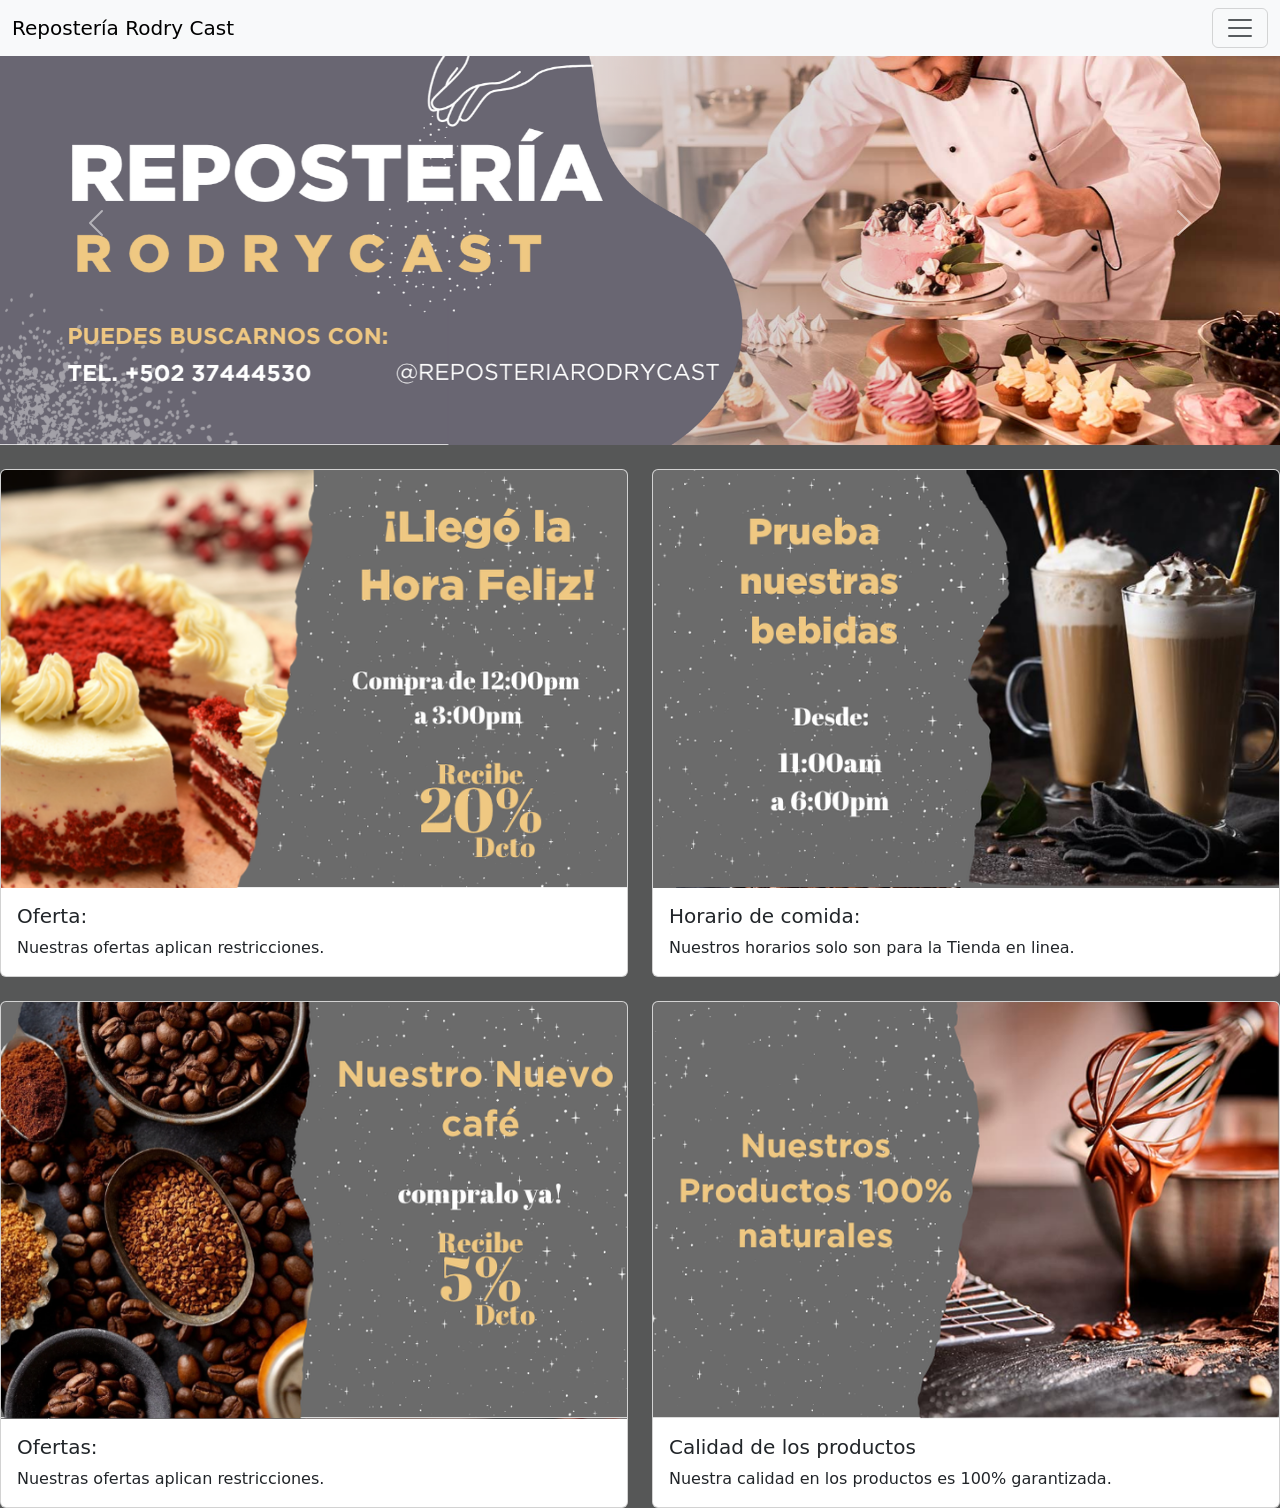
<file: index.html>
<!doctype html>
<html lang="es">
  <head>
    <meta charset="UTF-8" />
    <meta name="viewport" content="width=device-width, initial-scale=1.0" />
    <link
      href="https://cdn.jsdelivr.net/npm/bootstrap@5.3.8/dist/css/bootstrap.min.css"
      rel="stylesheet"
      integrity="sha384-sRIl4kxILFvY47J16cr9ZwB07vP4J8+LH7qKQnuqkuIAvNWLzeN8tE5YBujZqJLB"
      crossorigin="anonymous"
    />
    <link rel="icon" href="favicon.png" type="image/png" />
    <link rel="stylesheet" href="estilos.css">
    <title>Inicio</title>
  </head>
  <body>
    <!--Menú-->
    <nav class="navbar bg-body-tertiary fixed-top">
      <div class="container-fluid">
        <a class="navbar-brand" href="Index.html">Repostería Rodry Cast</a>
        <button
          class="navbar-toggler"
          type="button"
          data-bs-toggle="offcanvas"
          data-bs-target="#offcanvasNavbar"
          aria-controls="offcanvasNavbar"
          aria-label="Toggle navigation"
        >
          <span class="navbar-toggler-icon"></span>
        </button>
        <div
          class="offcanvas offcanvas-end"
          tabindex="-1"
          id="offcanvasNavbar"
          aria-labelledby="offcanvasNavbarLabel"
        >
          <div class="offcanvas-header">
            <h5 class="offcanvas-title" id="offcanvasNavbarLabel">Menú</h5>
            <button
              type="button"
              class="btn-close"
              data-bs-dismiss="offcanvas"
              aria-label="Close"
            ></button>
          </div>
          <div class="offcanvas-body">
            <ul class="navbar-nav justify-content-end flex-grow-1 pe-3">
              <li class="nav-item">
                <a class="nav-link" href="Index.html">Inicio</a>
              </li>
              <li class="nav-item">
                <a
                  class="nav-link active"
                  aria-current="page"
                  href="diseños.html"
                  >Diseños</a
                >
              </li>
              <li class="nav-item">
                <a class="nav-link active" href="pedidosenlinea.html"
                  >Pedídos en Linea</a
                >
              </li>
              <li class="nav-item">
                <a
                  class="nav-link active"
                  aria-current="page"
                  href="videos.html"
                  >Videos</a
                >
              </li>
              <li class="nav-item">
                <a
                  class="nav-link active"
                  aria-current="page"
                  href="ubicacion.html"
                  >Ubicación</a
                >
              </li>
            </ul>
            <form class="d-flex mt-3" role="Buscar">
              <input
                class="form-control me-2"
                type="Buscar"
                placeholder="Buscar"
                aria-label="Buscar"
              />
              <button class="btn btn-outline-success" type="submit">
                Buscador
              </button>
            </form>
          </div>
        </div>
      </div>
    </nav>
    <!--Carrusel-->
    <div id="carouselExample" class="carousel slide">
      <div class="carousel-inner">
        <div class="carousel-item active">
          <img src="imagen/9.png" class="d-block w-100" alt="..." />
        </div>
        <div class="carousel-item">
          <img src="imagen/8.png" class="d-block w-100" alt="..." />
        </div>
        <div class="carousel-item">
          <img src="imagen/7.png" class="d-block w-100" alt="..." />
        </div>
        <div class="carousel-item">
          <img src="imagen/6.png" class="d-block w-100" alt="..." />
        </div>
        <div class="carousel-item">
          <img src="imagen/88.png" class="d-block w-100" alt="..." />
        </div>
      </div>
      <button
        class="carousel-control-prev"
        type="button"
        data-bs-target="#carouselExample"
        data-bs-slide="prev"
      >
        <span class="carousel-control-prev-icon" aria-hidden="true"></span>
        <span class="visually-hidden">Previous</span>
      </button>
      <button
        class="carousel-control-next"
        type="button"
        data-bs-target="#carouselExample"
        data-bs-slide="next"
      >
        <span class="carousel-control-next-icon" aria-hidden="true"></span>
        <span class="visually-hidden">Next</span>
      </button>
    </div>
    <br />
    <!--tarjeta-->
    <div class="row row-cols-1 row-cols-md-2 g-4">
      <div class="col">
        <div class="card">
          <img src="imagen/1.png" class="card-img-top" alt="..." />
          <div class="card-body">
            <h5 class="card-title">Oferta:</h5>
            <p class="card-text">
             Nuestras ofertas aplican restricciones.
            </p>
          </div>
        </div>
      </div>
      <div class="col">
        <div class="card">
          <img src="imagen/2.png" class="card-img-top" alt="..." />
          <div class="card-body">
            <h5 class="card-title">Horario de comida:</h5>
            <p class="card-text">
              Nuestros horarios solo son para la Tienda en linea.
            </p>
          </div>
        </div>
      </div>
      <div class="col">
        <div class="card">
          <img src="imagen/3.png" class="card-img-top" alt="..." />
          <div class="card-body">
            <h5 class="card-title">Ofertas:</h5>
            <p class="card-text">
              Nuestras ofertas aplican restricciones.
            </p>
          </div>
        </div>
      </div>
      <div class="col">
        <div class="card">
          <img src="imagen/4.png" class="card-img-top" alt="..." />
          <div class="card-body">
            <h5 class="card-title">Calidad de los productos</h5>
            <p class="card-text">
              Nuestra calidad en los productos es 100% garantizada.
            </p>
          </div>
        </div>
      </div>
    </div>
    <script
      src="https://cdn.jsdelivr.net/npm/@popperjs/core@2.11.8/dist/umd/popper.min.js"
      integrity="sha384-I7E8VVD/ismYTF4hNIPjVp/Zjvgyol6VFvRkX/vR+Vc4jQkC+hVqc2pM8ODewa9r"
      crossorigin="anonymous"
    ></script>
    <script
      src="https://cdn.jsdelivr.net/npm/bootstrap@5.3.8/dist/js/bootstrap.min.js"
      integrity="sha384-G/EV+4j2dNv+tEPo3++6LCgdCROaejBqfUeNjuKAiuXbjrxilcCdDz6ZAVfHWe1Y"
      crossorigin="anonymous"
    ></script>
  </body>
</html>
</file>
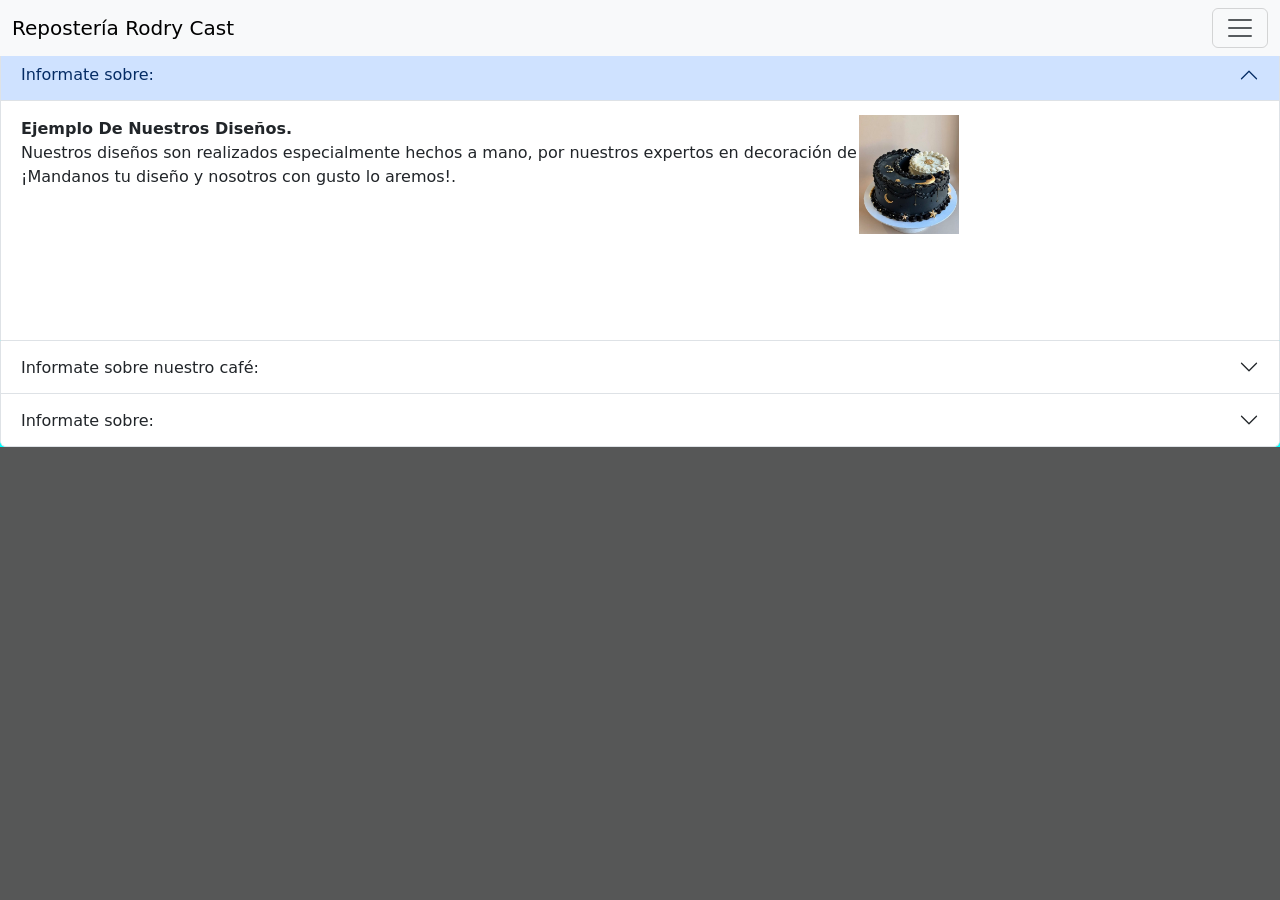
<file: diseños.html>
<!DOCTYPE html>
<html lang="es">
<head>
    <meta charset="UTF-8">
    <meta name="viewport" content="width=device-width, initial-scale=1.0">
    <link href="https://cdn.jsdelivr.net/npm/bootstrap@5.3.8/dist/css/bootstrap.min.css" rel="stylesheet" integrity="sha384-sRIl4kxILFvY47J16cr9ZwB07vP4J8+LH7qKQnuqkuIAvNWLzeN8tE5YBujZqJLB" crossorigin="anonymous">
    <link rel="icon" href="favicon.png" type="image/png">
    <link rel="stylesheet" href="estilos.css">

    <title>Diseños</title>
</head>
<body>
<!--Menú-->
<nav class="navbar bg-body-tertiary fixed-top">
  <div class="container-fluid">
    <a class="navbar-brand" href="diseños.html">Repostería Rodry Cast</a>
    <button class="navbar-toggler" type="button" data-bs-toggle="offcanvas" data-bs-target="#offcanvasNavbar" aria-controls="offcanvasNavbar" aria-label="Toggle navigation">
      <span class="navbar-toggler-icon"></span>
    </button>
    <div class="offcanvas offcanvas-end" tabindex="-1" id="offcanvasNavbar" aria-labelledby="offcanvasNavbarLabel">
    <div class="offcanvas-header">
        <h5 class="offcanvas-title" id="offcanvasNavbarLabel">Menú</h5>
    <button type="button" class="btn-close" data-bs-dismiss="offcanvas" aria-label="Close"></button>
    </div>
    <div class="offcanvas-body">
        <ul class="navbar-nav justify-content-end flex-grow-1 pe-3">
            <li class="nav-item">
    <a class="nav-link active" aria-current="page" href="Index.html">inicio</a>
          </li>
            <li class="nav-item">
    <a class="nav-link active" aria-current="page" href="diseños.html">Diseños</a>
          </li>
            <li class="nav-item">
    <a class="nav-link active" href="pedidosenlinea.html">Pedídos en Linea</a>
          </li>
           <li class="nav-item">
    <a class="nav-link active" aria-current="page" href="videos.html">Videos</a>
          </li>
          <li class="nav-item">
    <a class="nav-link active" aria-current="page" href="ubicacion.html">Ubicación</a>
          </li>
        </ul>
        <form class="d-flex mt-3" role="Buscar">
          <input class="form-control me-2" type="Buscar" placeholder="Buscar" aria-label="Buscar"/>
      <button class="btn btn-outline-success" type="submit">Buscador</button>
        </form>
    </div>
    </div>
  </div>
</nav>
    <!--acordeon-->
    <br>
    <br>
    <div class="accordion" id="accordionExample">
  <div class="accordion-item">
    <h2 class="accordion-header">
      <button class="accordion-button" type="button" data-bs-toggle="collapse" data-bs-target="#collapseOne" aria-expanded="true" aria-controls="collapseOne">
        Informate sobre:
      </button>
    </h2>
    <div id="collapseOne" class="accordion-collapse collapse show" data-bs-parent="#accordionExample">
      <div class="accordion-body">
        <strong>Ejemplo De Nuestros Diseños.</strong><p>Nuestros diseños son realizados especialmente hechos a mano, por nuestros expertos en decoración de repostrería,<br>¡Mandanos tu diseño y nosotros con gusto lo aremos!. </p>
      <div class="jh">
        <img src="imagen/Asthetic cake ideas.jpg" alt="">
        </div>
      </div>
    </div>
  </div>
  <div class="accordion-item">
    <h2 class="accordion-header">
      <button class="accordion-button collapsed" type="button" data-bs-toggle="collapse" data-bs-target="#collapseTwo" aria-expanded="false" aria-controls="collapseTwo">
        Informate sobre nuestro café:
      </button>
    </h2>
    <div id="collapseTwo" class="accordion-collapse collapse" data-bs-parent="#accordionExample">
      <div class="accordion-body">
        <p>Nuestro café es importado desde Colombia, teniendo un sabor unico e inigualable, ¡debes de probarlo ya!<p>
          <img src="imagen/cafe colombia.webp" alt="">
        </div>
    </div>
  </div>
  <div class="accordion-item">
    <h2 class="accordion-header">
      <button class="accordion-button collapsed" type="button" data-bs-toggle="collapse" data-bs-target="#collapseThree" aria-expanded="false" aria-controls="collapseThree">
        Informate sobre:
      </button>
    </h2>
    <div id="collapseThree" class="accordion-collapse collapse" data-bs-parent="#accordionExample">
      <div class="accordion-body">
        <strong>Diferencia con Pastelería:</strong><p>La repostería suele enfocarse en lo tradicional y sencillo, mientras que la pastelería técnica es más compleja y detallada.</p>
      </div>
    </div>
  </div>
</div>
    <!--final de acordeon-->
    <script src="https://cdn.jsdelivr.net/npm/@popperjs/core@2.11.8/dist/umd/popper.min.js" integrity="sha384-I7E8VVD/ismYTF4hNIPjVp/Zjvgyol6VFvRkX/vR+Vc4jQkC+hVqc2pM8ODewa9r" crossorigin="anonymous"></script>
    <script src="https://cdn.jsdelivr.net/npm/bootstrap@5.3.8/dist/js/bootstrap.min.js" integrity="sha384-G/EV+4j2dNv+tEPo3++6LCgdCROaejBqfUeNjuKAiuXbjrxilcCdDz6ZAVfHWe1Y" crossorigin="anonymous"></script>
</body>
</html>
</file>
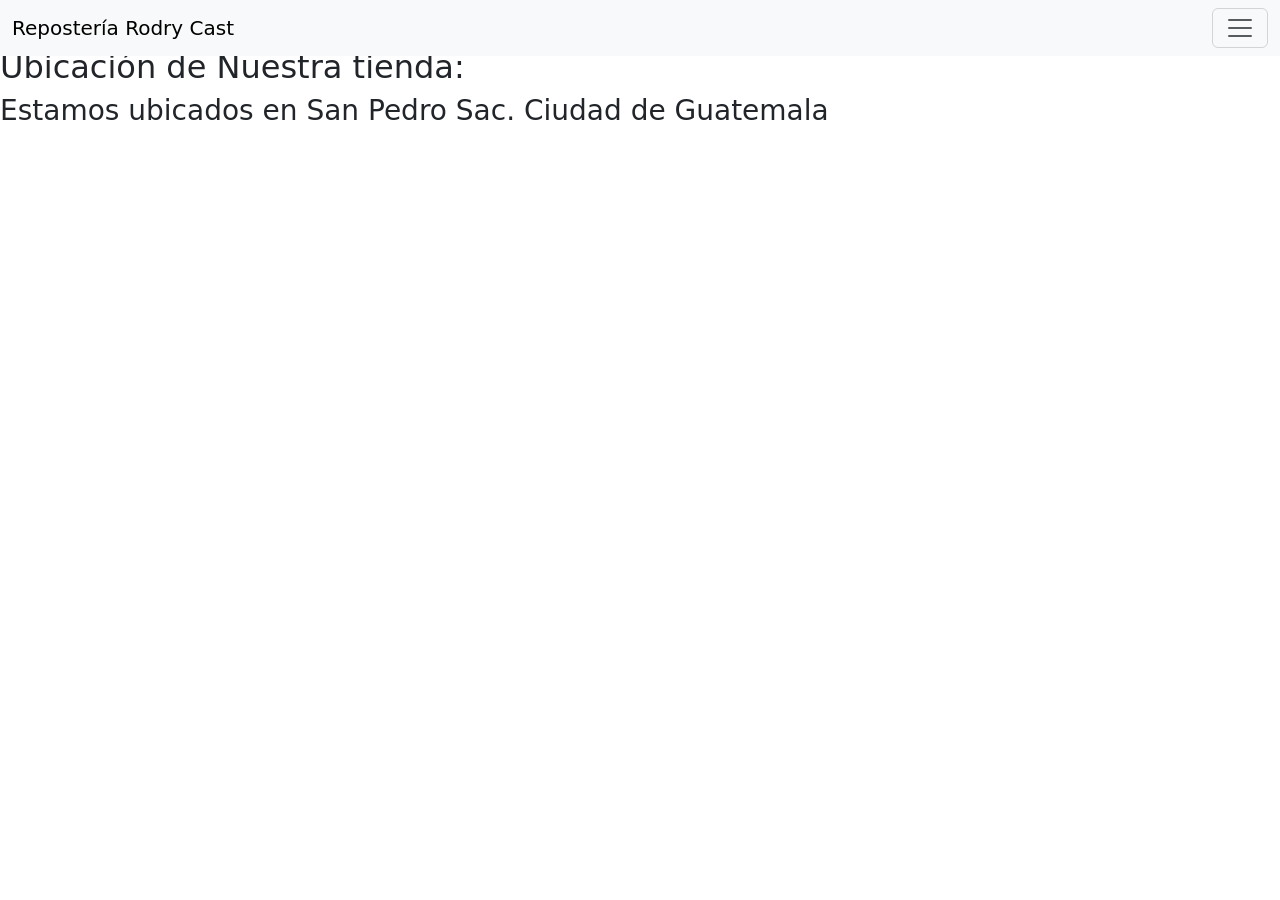
<file: ubicacion.html>
<!DOCTYPE html>
<html lang="es">
<head>
    <meta charset="UTF-8">
    <meta name="viewport" content="width=device-width, initial-scale=1.0">
    <link href="https://cdn.jsdelivr.net/npm/bootstrap@5.3.8/dist/css/bootstrap.min.css" rel="stylesheet" integrity="sha384-sRIl4kxILFvY47J16cr9ZwB07vP4J8+LH7qKQnuqkuIAvNWLzeN8tE5YBujZqJLB" crossorigin="anonymous">
    <link rel="icon" href="favicon.png" type="image/png">
    <title>ubicación</title>
</head>
<body>
<!--Menú-->
<nav class="navbar bg-body-tertiary fixed-top">
  <div class="container-fluid">
    <a class="navbar-brand" href="Index.html">Repostería Rodry Cast</a>
    <button class="navbar-toggler" type="button" data-bs-toggle="offcanvas" data-bs-target="#offcanvasNavbar" aria-controls="offcanvasNavbar" aria-label="Toggle navigation">
      <span class="navbar-toggler-icon"></span>
    </button>
    <div class="offcanvas offcanvas-end" tabindex="-1" id="offcanvasNavbar" aria-labelledby="offcanvasNavbarLabel">
    <div class="offcanvas-header">
        <h5 class="offcanvas-title" id="offcanvasNavbarLabel">Menú</h5>
    <button type="button" class="btn-close" data-bs-dismiss="offcanvas" aria-label="Close"></button>
    </div>
    <div class="offcanvas-body">
        <ul class="navbar-nav justify-content-end flex-grow-1 pe-3">
          <li class="nav-item">
    <a class="nav-link active" aria-current="page" href="Index.html">inicio</a>
          </li>
          <li class="nav-item">
    <a class="nav-link active" aria-current="page" href="diseños.html">Diseños</a>
          </li>
          <li class="nav-item">
    <a class="nav-link active" href="pedidosenlinea.html">Pedídos en Linea</a>
          </li>
           <li class="nav-item">
    <a class="nav-link active" aria-current="page" href="ubicacion.html">Videos</a>
          </li>
          <li class="nav-item">
    <a class="nav-link active" aria-current="page" href="ubicacion.html">ubicación</a>
          </li>
        </ul>
        <form class="d-flex mt-3" role="Buscar">
          <input class="form-control me-2" type="Buscar" placeholder="Buscar" aria-label="Buscar"/>
      <button class="btn btn-outline-success" type="submit">Buscador</button>
        </form>
    </div>
    </div>
  </div>
</nav>
<!--ubi-->
<br>
<br>
<h2>Ubicación de Nuestra tienda:</h2>
<h3>Estamos ubicados en San Pedro Sac. Ciudad de Guatemala</h3>
<h4></h4>
<center><iframe src="https://www.google.com/maps/embed?pb=!1m18!1m12!1m3!1d6491.350985059847!2d-90.64673240398113!3d14.668400821662818!2m3!1f0!2f0!3f0!3m2!1i1024!2i768!4f13.1!3m3!1m2!1s0x8589752237b3c513%3A0xe7c6d59369b4fd1d!2sTienda%20el%20Rosario!5e0!3m2!1ses-419!2sgt!4v1776863857006!5m2!1ses-419!2sgt" width="600" height="450" style="border:0;" allowfullscreen="" loading="lazy" referrerpolicy="no-referrer-when-downgrade"></iframe></center>
    <script src="https://cdn.jsdelivr.net/npm/@popperjs/core@2.11.8/dist/umd/popper.min.js" integrity="sha384-I7E8VVD/ismYTF4hNIPjVp/Zjvgyol6VFvRkX/vR+Vc4jQkC+hVqc2pM8ODewa9r" crossorigin="anonymous"></script>
    <script src="https://cdn.jsdelivr.net/npm/bootstrap@5.3.8/dist/js/bootstrap.min.js" integrity="sha384-G/EV+4j2dNv+tEPo3++6LCgdCROaejBqfUeNjuKAiuXbjrxilcCdDz6ZAVfHWe1Y" crossorigin="anonymous"></script>
</body>
</html>
</file>
<file: estilos.css>
body{
    background-color: rgb(86, 87, 87);
}
.jh {
display: flex;
justify-content:flex-end;
text-align: center;
position: relative;
bottom: 90px;
right: 300px;
}
img{
    width: 100px;
}
.formulario{
padding: 100px;
margin: 50px;
}
#accordionExample{
    background-color: aqua;
}
</file>
